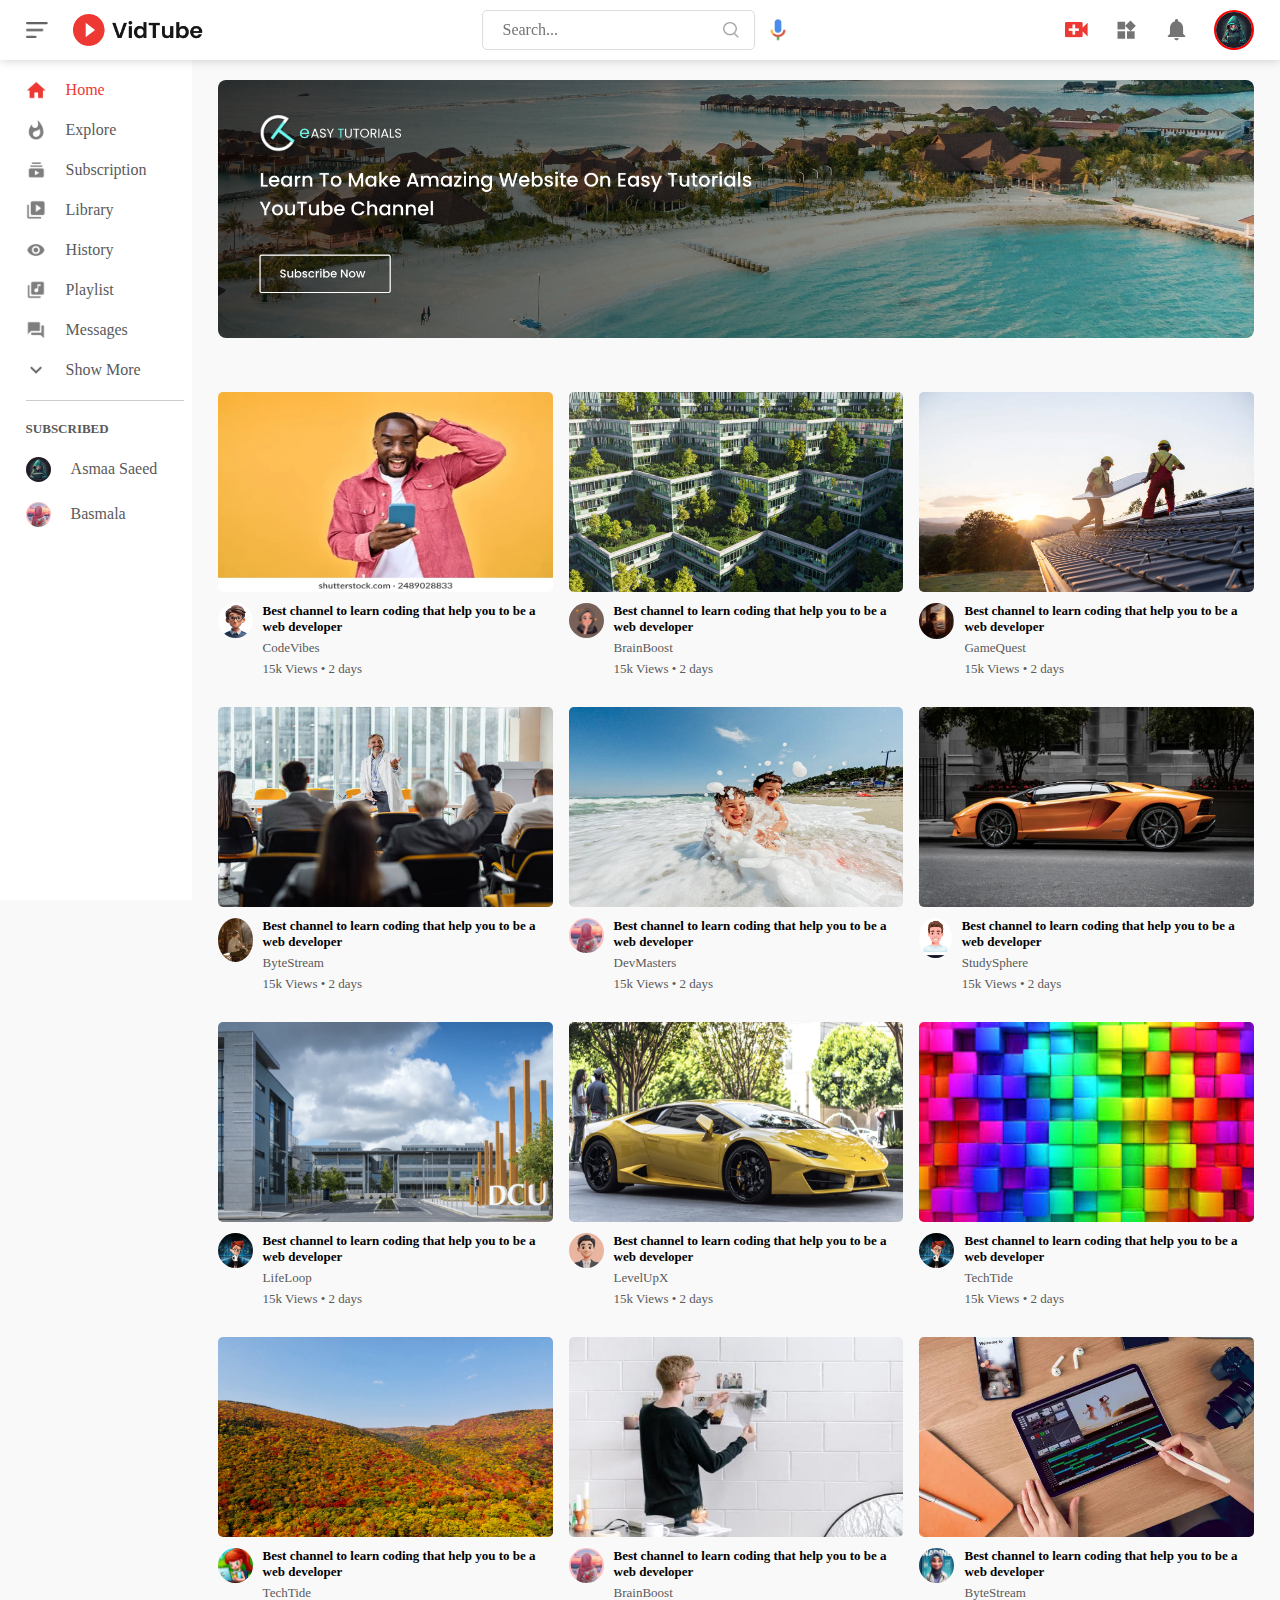
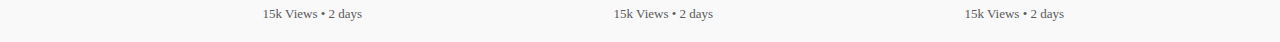
<file: index.html>
<!DOCTYPE html>
<html lang="en">
  <head>
    <meta charset="UTF-8" />
    <meta name="viewport" content="width=device-width, initial-scale=1.0" />
    <title>Youtube Clone Website</title>
    <link rel="stylesheet" href="css/style.css" />
  </head>
  <body>
    <nav class="flex-div">
      <!-- the left nav -->
      <div class="nav-left flex-div">
        <img src="images/menu.png" alt="" class="menu-icon" />
        <img src="images/logo.png" alt="" class="logo" />
      </div>

      <!-- the middle nav -->
      <div class="nav-middle flex-div">
        <div class="search-box flex-div">
          <input type="text" placeholder="Search..." class="search-input" />
          <img src="images/search.png" class="search-icon" alt="" />
        </div>
        <img src="images/voice-search.png" class="voice-icon" alt="" />
      </div>

      <!-- the right nav -->
      <div class="nav-right flex-div">
        <img src="images/upload.png" alt="" />
        <img src="images/more.png" alt="" />
        <img src="images/notification.png" alt="" />
        <img src="images/asmaa.jpg" class="user-img" alt="" />
      </div>
    </nav>

    <!-- ------------------------ start sidebar--------------------- -->
    <div class="sidebar">
      <div class="shortcut-links">
        <a href=""
          ><img src="images/home.png" alt="" />
          <p>Home</p></a
        >
        <a href=""
          ><img src="images/explore.png" alt="" />
          <p>Explore</p></a
        >
        <a href=""
          ><img src="images/subscriprion.png" alt="" />
          <p>Subscription</p></a
        >
        <a href=""
          ><img src="images/library.png" alt="" />
          <p>Library</p></a
        >
        <a href=""
          ><img src="images/history.png" alt="" />
          <p>History</p></a
        >
        <a href=""
          ><img src="images/playlist.png" alt="" />
          <p>Playlist</p></a
        >
        <a href=""
          ><img src="images/messages.png" alt="" />
          <p>Messages</p></a
        >
        <a href=""
          ><img src="images/show-more.png" alt="" />
          <p>Show More</p></a
        >
      </div>
      <hr />
      <div class="subscribed-list">
        <h3>SUBSCRIBED</h3>
        <a href=""
          ><img src="images/asmaa.jpg" alt="" />
          <p>Asmaa Saeed</p></a
        >
        <a href=""
          ><img src="images/avatar-3.jpg" alt="" />
          <p>Basmala </p></a
        >  
      </div>
    </div>
    <!-- ------------------------start main --------------------- -->
    <div class="container">
      <div class="banner">
        <img src="images/banner.png" width="100%" alt="" />
      </div>
      <div class="list-container">
        <div class="vid-list">
          <a href="playVideo.html"><img src="images/thum-10.webp" width="100" height="200" class="thumbnails" /></a>
          <div class="flex-div">
            <img src="images/avatar-1.jpg" width="100" />
            <div class="vid-info">
              <a href="playVideo.html"
                >Best channel to learn coding that help you to be a web
                developer
              </a>
              <p>CodeVibes</p>
              <p>15k Views &bull; 2 days</p>
            </div>
          </div>
        </div>
        <div class="vid-list">
          <a href=""><img src="images/thum-1.jpg" width="100" height="200" class="thumbnails" /></a>
          <div class="flex-div">
            <img src="images/avatar-2.jpg" width="100" />
            <div class="vid-info">
              <a href="#"
                >Best channel to learn coding that help you to be a web
                developer
              </a>
              <p>BrainBoost</p>
              <p>15k Views &bull; 2 days</p>
            </div>
          </div>
        </div>
        <div class="vid-list">
          <a href="#"><img src="images/thum-2.jpg" width="100" height="200" class="thumbnails" /></a>
          <div class="flex-div">
            <img src="images/avatar-6.jpg" width="100" />
            <div class="vid-info">
              <a href="#"
                >Best channel to learn coding that help you to be a web
                developer
              </a>
              <p>GameQuest</p>
              <p>15k Views &bull; 2 days</p>
            </div>
          </div>
        </div>
        <div class="vid-list">
          <a href="#"><img src="images/thum-3.jpg" width="100" height="200" class="thumbnails" /></a>
          <div class="flex-div">
            <img src="images/avatar-7.jpg" width="100" />
            <div class="vid-info">
              <a href="#"
                >Best channel to learn coding that help you to be a web
                developer
              </a>
              <p>ByteStream</p>
              <p>15k Views &bull; 2 days</p>
            </div>
          </div>
        </div>
        <div class="vid-list">
          <a href="#"><img src="images/thum-5.jpg" width="100" height="200" class="thumbnails" /></a>
          <div class="flex-div">
            <img src="images/avatar-3.jpg" width="100"  />
            <div class="vid-info">
              <a href="#"
                >Best channel to learn coding that help you to be a web
                developer
              </a>
              <p>DevMasters</p>
              <p>15k Views &bull; 2 days</p>
            </div>
          </div>
        </div>
        <div class="vid-list">
          <a href="#"><img src="images/thumbnail6.png" width="100" height="200" class="thumbnails" /></a>
          <div class="flex-div">
            <img src="images/avatar-5.jpg" width="100" height="40" />
            <div class="vid-info">
              <a href="#"
                >Best channel to learn coding that help you to be a web
                developer
              </a>
              <p>StudySphere</p>
              <p>15k Views &bull; 2 days</p>
            </div>
          </div>
        </div>
        <div class="vid-list">
          <a href="#"><img src="images/thumbnail7.png" width="100" height="200" class="thumbnails" /></a>
          <div class="flex-div">
            <img src="images/avatar-9.jpg" width="100" />
            <div class="vid-info">
              <a href="#"
                >Best channel to learn coding that help you to be a web
                developer
              </a>
              <p>LifeLoop</p>
              <p>15k Views &bull; 2 days</p>
            </div>
          </div>
        </div>
        <div class="vid-list">
          <a href="#"><img src="images/thumbnail8.png" width="100" height="200" class="thumbnails" /></a>
          <div class="flex-div">
            <img src="images/avatar-8.jpg" width="100" />
            <div class="vid-info">
              <a href="#"
                >Best channel to learn coding that help you to be a web
                developer
              </a>
              <p>LevelUpX</p>
              <p>15k Views &bull; 2 days</p>
            </div>
          </div>
        </div>
        <div class="vid-list addition-thumb">
          <a href="#"><img src="images/thum-9.jpg" width="100" height="200" class="thumbnails " /></a>
          <div class="flex-div">
            <img src="images/avatar-9.jpg" width="100" />
            <div class="vid-info">
              <a href="#"
                >Best channel to learn coding that help you to be a web
                developer
              </a>
              <p>TechTide</p>
              <p>15k Views &bull; 2 days</p>
            </div>
          </div>
        </div>
        <div class="vid-list addition-thumb">
          <a href="#"><img src="images/thumb-11.jpg" width="100" height="200" class="thumbnails " /></a>
          <div class="flex-div">
            <img src="images/avatar-10.jpg" width="100" />
            <div class="vid-info">
              <a href="#"
                >Best channel to learn coding that help you to be a web
                developer
              </a>
              <p>TechTide</p>
              <p>15k Views &bull; 2 days</p>
            </div>
          </div>
        </div>
        <div class="vid-list addition-thumb">
          <a href="#"><img src="images/thum-12.jpg" width="100" height="200" class="thumbnails " /></a>
          <div class="flex-div">
            <img src="images/avatar-3.jpg" width="100" />
            <div class="vid-info">
              <a href="#"
                >Best channel to learn coding that help you to be a web
                developer
              </a>
              <p>BrainBoost</p>
              <p>15k Views &bull; 2 days</p>
            </div>
          </div>
        </div>
        <div class="vid-list addition-thumb">
          <a href="#"><img src="images/thum-13.webp" width="100" height="200" class="thumbnails " /></a>
          <div class="flex-div">
            <img src="images/avatar-11.jpg" width="100" />
            <div class="vid-info">
              <a href="#"
                >Best channel to learn coding that help you to be a web
                developer
              </a>
              <p>ByteStream</p>
              <p>15k Views &bull; 2 days</p>
            </div>
          </div>
        </div>
      </div>
    </div>
    <!-- ------------------------end main --------------------- -->
    <script src="script.js"></script>
  </body>
</html>
</file>
<file: css/style.css>
* {
  margin: 0;
  padding: 0;
  font-family: "poppins", "sans-serif";
  box-sizing: border-box;
}

a {
  text-decoration: none;
  color: #5a5a5a;
}

img {
  cursor: pointer;
}

.flex-div {
  display: flex;
  align-items: center;
}

nav {
  background-color: #fff;
  justify-content: space-between;
  padding: 10px 2%;
  position: sticky;
  top: 0;
  z-index: 10;
  box-shadow: 0 0 10px rgba(0, 0, 0, 0.2);
}

.nav-left .menu-icon {
  width: 22px;
  margin-right: 25px;
  transition: 0.3s;
}

.nav-left .logo {
  width: 130px;
}

.nav-middle .search-box {
  border: 1px solid #ddd;
  border-radius: 5px;
  overflow: hidden;
}

.nav-middle .search-input {
  padding: 10px 20px;
  font-size: 16px;
  background-color: transparent;
  border: none;
  outline: none;
}

.nav-middle .search-icon {
  width: 16px;
  margin-right: 15px;
}

.nav-middle .voice-icon {
  width: 16px;
  margin-left: 15px;
}

.nav-right img {
  width: 25px;
  margin-right: 25px;
}

.nav-right .user-img {
  border-radius: 50%;
  width: 40px;
  margin-right: 0;
  border: 2px solid red;
}

/* --------------start sidebar ------------ */
.sidebar {
  background-color: #fff;
  width: 15%;
  height: 100vh;
  position: fixed;
  top: 0;
  padding-left: 2%;
  padding-top: 80px;
}

.sidebar .shortcut-links a img {
  width: 20px;
  margin-right: 20px;
}

.sidebar .shortcut-links a {
  display: flex;
  align-items: center;
  margin-bottom: 20px;
  flex-wrap: wrap;
  width: fit-content;
}

.sidebar .shortcut-links a:first-child {
  color: #ed3833;
}

.sidebar hr {
  border: 0;
  height: 1px;
  background: #ccc;
  width: 95%;
}

.subscribed-list h3 {
  font-size: 13px;
  margin: 20px 0;
  color: #5a5a5a;
}

.subscribed-list a {
  display: flex;
  align-items: center;
  margin-bottom: 20px;
  width: fit-content;
  flex-wrap: wrap;
}

.subscribed-list a img {
  width: 25px;
  border-radius: 50%;
  margin-right: 20px;
}

.small-sidebar {
  width: 5%;
}

.small-sidebar a p {
  display: none;
}

.small-sidebar h3 {
  display: none;
}

.small-sidebar hr {
  width: 50px;
  margin-bottom: 25px;
}
/* --------------end sidebar ------------ */

/* --------------start main ------------ */
.container {
  background-color: #f9f9f9;
  padding-left: 17%;
  padding-right: 2%;
  padding-top: 20px;
  padding-bottom: 20px;
  overflow: hidden;
  background-size: cover;
}

.large-container {
  padding-left: 7%;
}

.container .banner {
  width: 100%;
}
.container .banner img {
  width: 100%;
  border-radius: 8px;
}

.list-container {
  display: grid;
  grid-template-columns: repeat(auto-fit, minmax(250px, 1fr));
  gap: 30px 16px;
  margin-top: 50px;
}

.vid-list .thumbnails {
  width: 100%;
  border-radius: 5px;
}
.vid-list .flex-div {
  align-items: flex-start;
  margin-top: 7px;
}
.vid-list .flex-div img {
  width: 35px;
  border-radius: 50%;
  margin-right: 10px;
}

.vid-info {
  color: #5a5a5a;
  font-size: 13px;
}

.vid-info a {
  color: #000;
  font-weight: 600;
  display: block;
  margin-bottom: 5px;
}

.vid-info p {
  margin-top: 5px;
}

@media (max-width: 900px) {
  .menu-icon {
    display: none;
  }

  .sidebar {
    display: none;
  }

  .container,
  .large-container {
    padding-left: 5%;
    padding-right: 5%;
  }

  .nav-right img {
    display: none;
  }

  .nav-right .user-img {
    display: block; 
    width: 30px;
  }

  .nav-middle .search-box input {
    width: 160px;
  }

  .nav-middle .voice-icon {
    display: none;
  }
  .logo {
    width: 12px;
  }
}

/* --------------end main ------------ */

/* -------------------play video page-------------- */
.play-container {
  padding-left: 2%;
}

.row {
  display: flex;
  justify-content: space-between;
  flex-wrap: wrap;
}

.play-video {
  flex-basis: 69%;
}

.right-sidebar {
  flex-basis: 30%;
}

.play-video video {
  width: 100%;
}

.side-video-list {
  display: flex;
  justify-content: space-between;
  margin-bottom: 8px;
}

.side-video-list img {
  width: 100%;
}

.side-video-list .small-thumbnail {
  flex-basis: 49%;
}
.side-video-list .vid-info {
  flex-basis: 49%;
}
.side-video-list .vid-info p {
  margin-top: 5px;
}

.play-video .tags a {
  color: #0000ff;
  font-size: 13px;
}
.play-video h3 {
  font-weight: 600;
  font-size: 22px;
}

.play-video .play-video-info {
  display: flex;
  align-items: center;
  justify-content: space-between;
  flex-wrap: wrap;
  color: #5a5a5a;
  margin-top: 5px;
}

.play-video .play-video-info a img {
  width: 20px;
  margin-right: 8px;
}

.play-video .play-video-info a {
  display: inline-flex;
  align-items: center;
  margin-left: 15px;
}

hr {
  height: 1px;
  border: 0;
  background: #ccc;
  margin: 10px 0;
}

.publisher {
  display: flex;
  align-items: center;
  margin-top: 20px;
}

.publisher img {
  width: 40px;
  border-radius: 50%;
  margin-right: 10px;
}

.publisher div {
  flex: 1;
  line-height: 1.2;
}

.publisher div p {
  color: #000;
  font-weight: 600;
  /* fot-size: 18px; */
}

.publisher div span {
  font-size: 13px;
  color: #5a5a5a;
}

.publisher button {
  background: red;
  color: #fff;
  padding: 8px 30px;
  border: none;
  outline: none;
  border-radius: 4px;
  cursor: pointer;
}

.vid-description {
  padding-left: 55px;
  margin: 15px 0;
}

.vid-description p {
  font-size: 14px;
  margin-bottom: 5px;
  color: #5a5a5a;
}

.vid-description h4 {
  font-size: 14px;
  color: #5a5a5a;
  margin-top: 15px;
}

.add-comment {
  display: flex;
  align-items: center;
  margin: 30px 0;
}

.add-comment img {
  width: 35px;
  border-radius: 50%;
  margin-right: 15px;
}

.add-comment input {
    border: 0;
    outline: 0;
    border-bottom: 1px solid #ccc;
    width: 100%;
    padding-top: 10px;
    padding-bottom: 5px;
    background-color: transparent;
}

.old-comments {
    display: flex;
    align-items: center;
    margin: 20px 0;
}

.old-comments img {
    width: 35px;
    border-radius: 50%;
    margin-right: 15px;
}

.old-comments h3 {
    font-size: 14px;
    margin-bottom: 2px;

}

.old-comments h3 span {
    font-size: 12px;
    color: #5a5a5a;
    font-weight: 50px;
    margin-left: 8px;
}

.old-comments .comment-action {
    display:  flex;
    align-items: center;
    margin: 8px 0;
    font-size:14px;
}

.old-comments .comment-action img {
    width: 16px;
    border-radius: 0;
    margin-right: 5px;
}

.old-comments .comment-action span {
    margin-right: 20px;
    color: #5a5a5a;
    cursor: pointer;
}

.old-comments .comment-action a {
    color: #0000ff;
}

@media (max-width: 900px) {
    .play-video {
        flex-basis: 100%;
    }

    .sidebar {
        flex-basis: 100%;
    }

    .right-sidebar {    
        flex-basis: 100%;     
}

}
/* -------------------play video page-------------- */;
</file>
